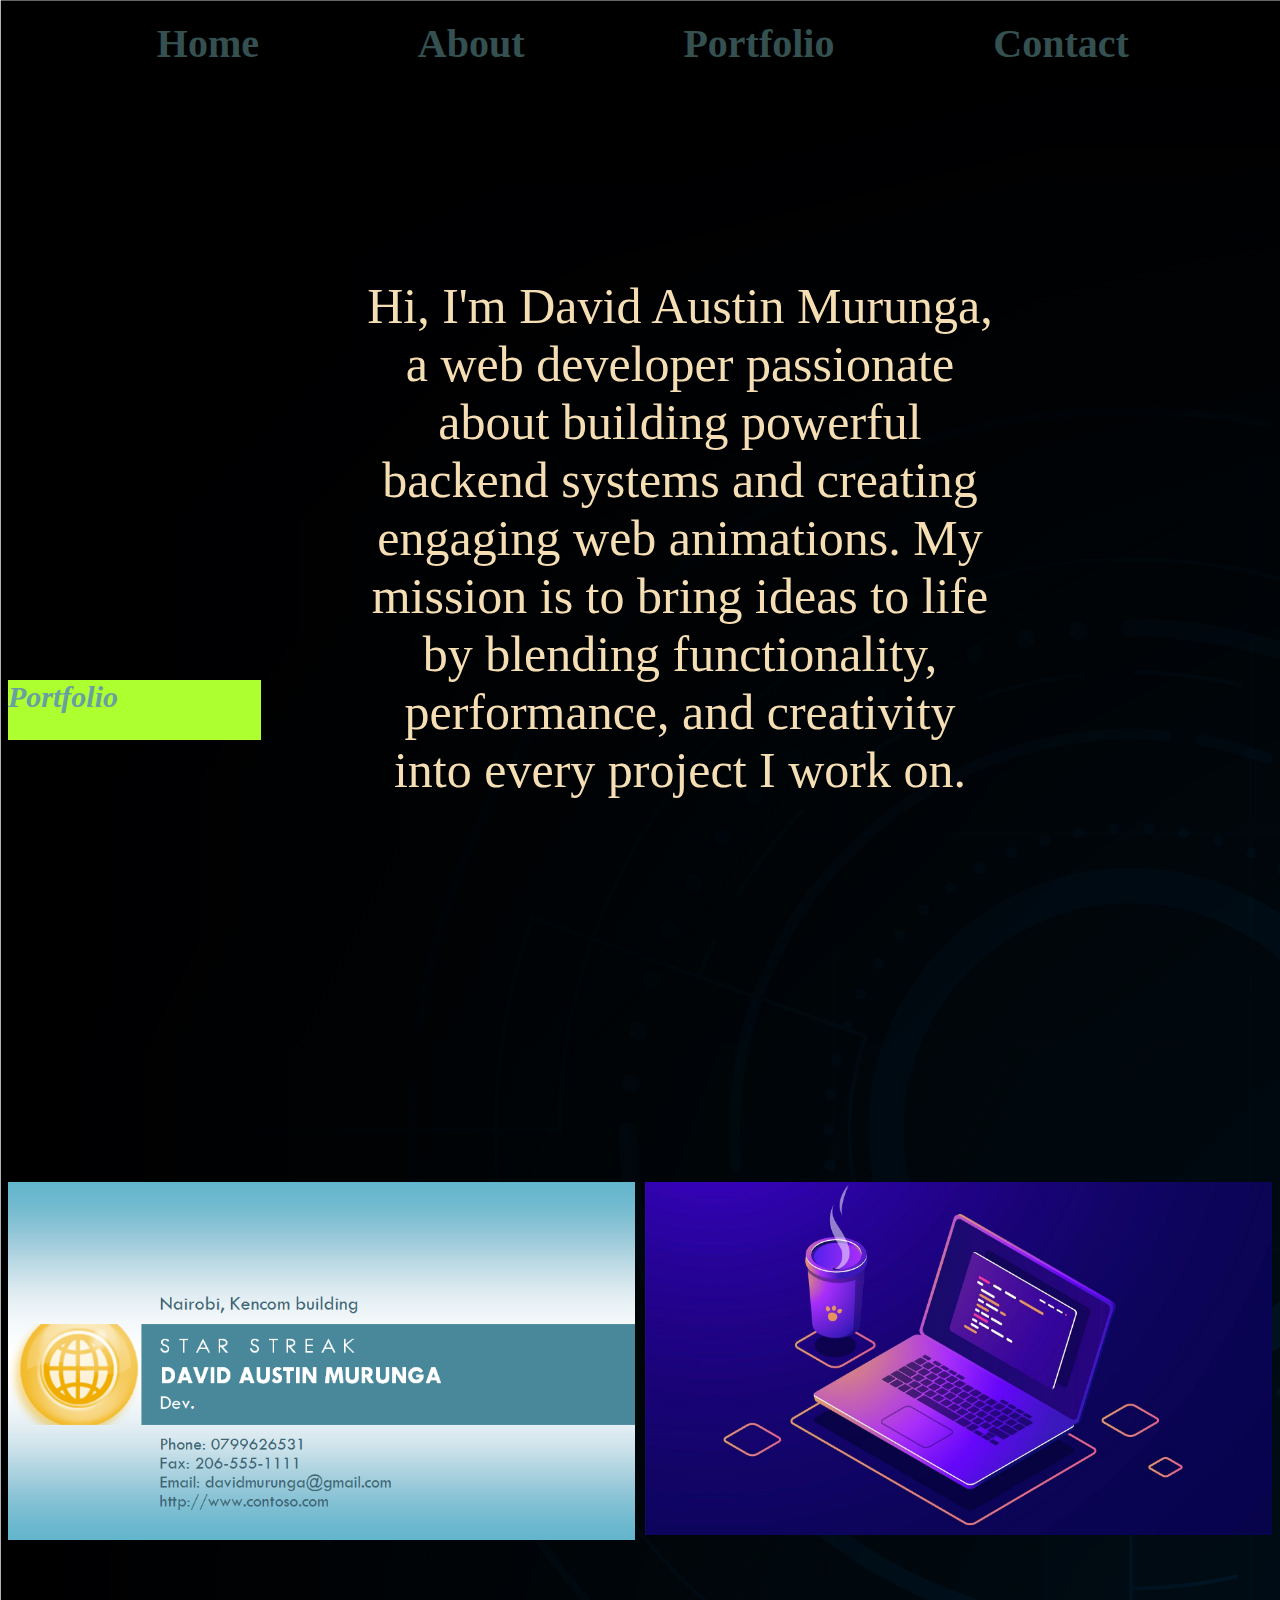
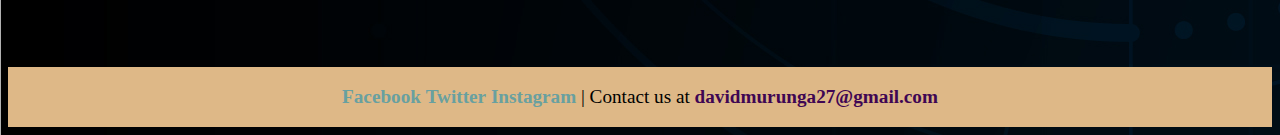
<file: index.html>
<!DOCTYPE html>
<html lang="en">
<head>
    <meta charset="UTF-8">
    <meta name="viewport" content="width=device-width, initial-scale=1.0">
    <title>My Portfolio</title>
    <link rel="stylesheet" href="index.css">
</head>
<body>
    <div >
        <nav class="navigation">
            <a href="index.html" class="lnk">Home</a>
            <a href="about.html"class="lnk">About</a>
            <a href="portfolio.html"class="lnk">Portfolio</a>
            <a href="contact.html"class="lnk">Contact</a>
        </nav>
    </div>
    <div class="wrap">
        <div class="paragraph">
            <p>Hi, I'm David Austin Murunga, a web developer passionate about building powerful backend systems and creating engaging web animations. 
                My mission is to bring ideas to life by blending functionality, performance, and creativity into every project I work on.</p>
        </div>
        <div class="img">
            <a href="portfolio.html">Portfolio</a>
        </div>
    </div>
    <div class="container">
        <img src="photos/Screenshot 2025-03-02 202335.png" class="photo1">
        <img src="photos/3239444-3420385562.jpg" class="photo2">

    </div>
    <footer>
        <p>
        <a href="#facebook" class="foot">Facebook</a>
        <a href="#twitter" class="foot">Twitter</a>
        <a href="#instagram" class="foot">Instagram</a>
        | Contact us at <a href="mailto:davidmurunga27@gmail.com"style="color:rgb(63, 6, 83)">davidmurunga27@gmail.com</a>   </p>
    </footer>
</body>
</html>
</file>
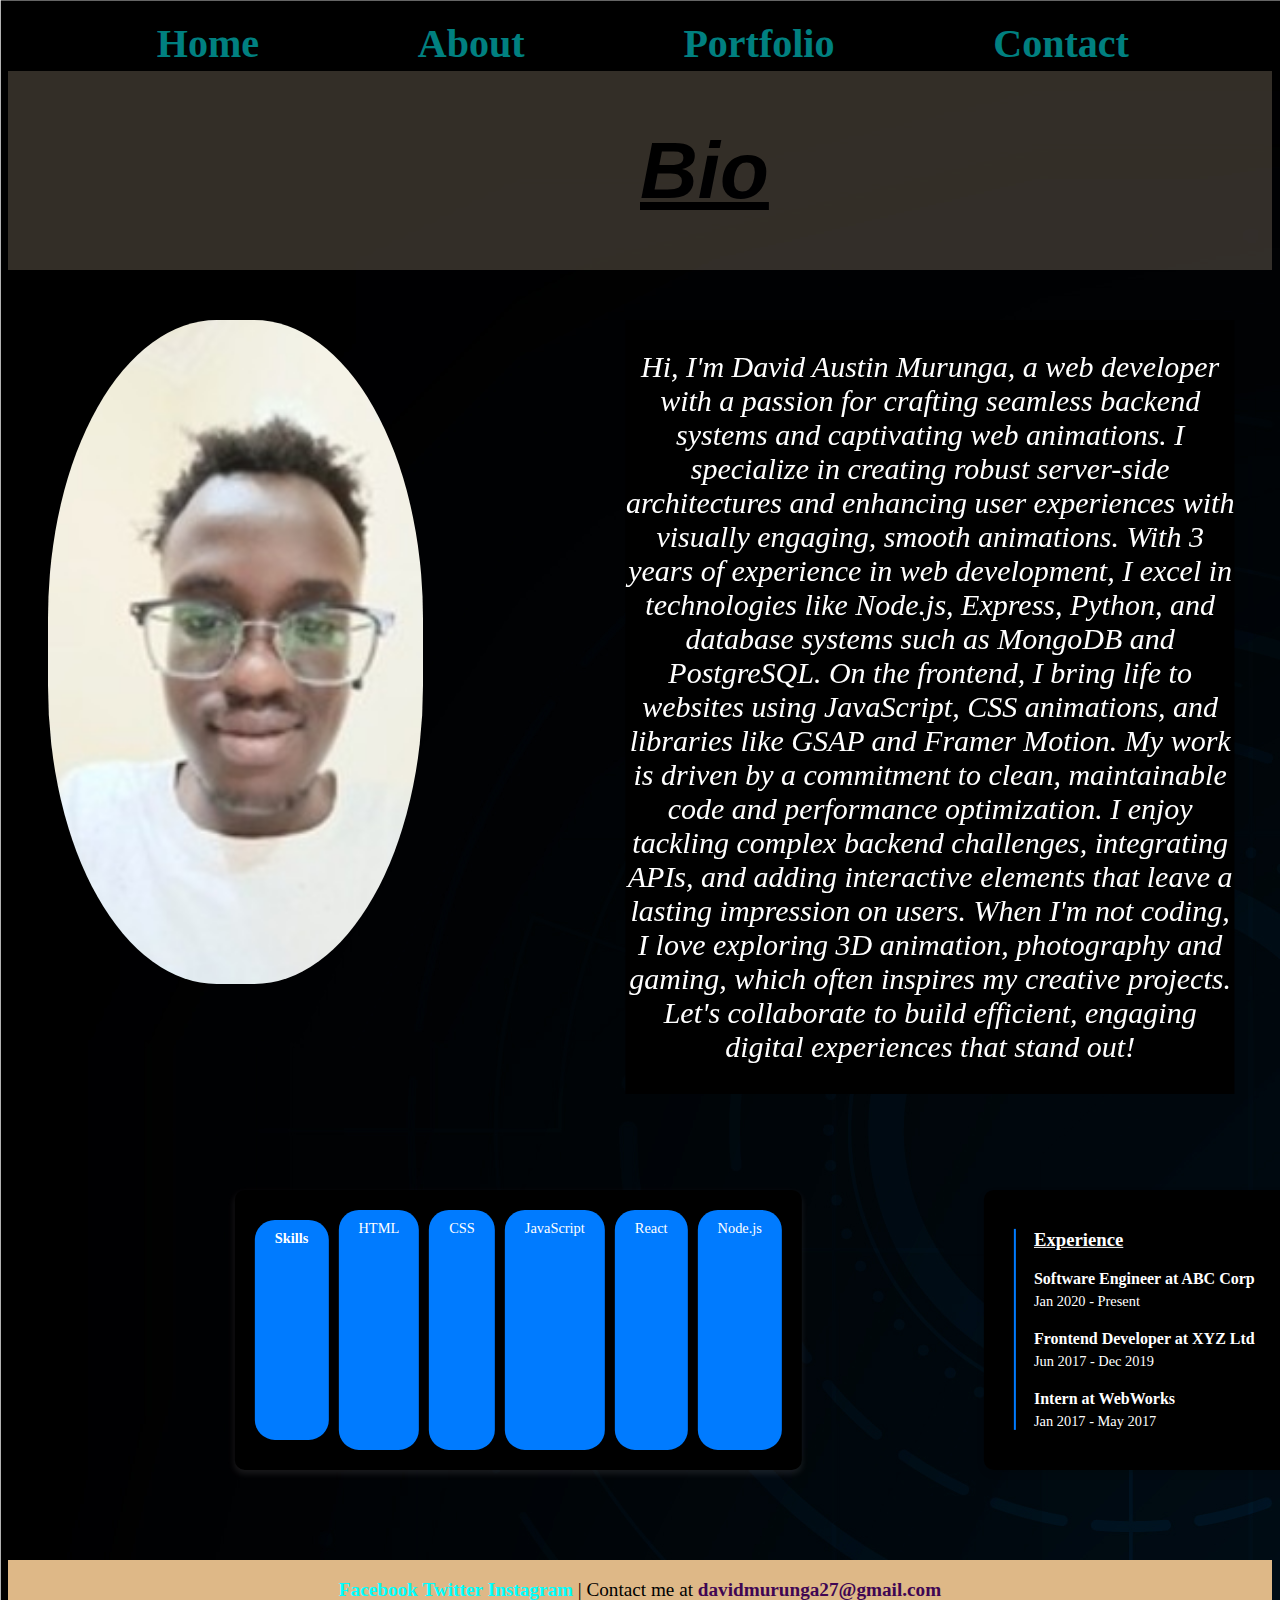
<file: about.html>
<!DOCTYPE html>
<html lang="en">
<head>
    <meta charset="UTF-8">
    <meta name="viewport" content="width=device-width, initial-scale=1.0">
    <title>About Us</title>
    <link rel="stylesheet" href="about.css">
</head>
<body>
    <div >
        <nav class="navigation">
            <a href="index.html" class="lnk">Home</a>
            <a href="about.html"class="lnk">About</a>
            <a href="portfolio.html"class="lnk">Portfolio</a>
            <a href="contact.html"class="lnk">Contact</a>
        </nav>
    </div>
    <div class="profile">
        <div class="item header">
            <h1 class="heading">Bio</h1>
        </div>
        <div class="item sidebar">
            <img src="photos/WhatsApp Image 2025-02-16 at 19.23.52_d0ca4c0b.jpg" style="border-width: 10px; border-color: blueviolet;">
        </div>
        <div class="item content">
            <p>Hi, I'm David Austin Murunga, a web developer with a passion for crafting seamless backend systems and captivating web animations.
                 I specialize in creating robust server-side architectures and enhancing user experiences with visually engaging, smooth animations.
                With 3 years of experience in web development, I excel in technologies like Node.js, Express, Python, 
                and database systems such as MongoDB and PostgreSQL. On the frontend, I bring life to websites using JavaScript, CSS animations,
                 and libraries like GSAP and Framer Motion.
                My work is driven by a commitment to clean, maintainable code and performance optimization. 
                I enjoy tackling complex backend challenges, integrating APIs, and adding interactive elements that leave a lasting 
                impression on users.  
                When I'm not coding, I love exploring 3D animation, photography and gaming,
                 which often inspires my creative projects.
                Let's collaborate to build efficient, engaging digital experiences that stand out!</p>
        </div>
        
      <div class="skills">
        <h1 class="skill">Skills</h1>
        <div class="skill">HTML</div>
        <div class="skill">CSS</div>
        <div class="skill">JavaScript</div>
        <div class="skill">React</div>
        <div class="skill">Node.js</div>
      </div>
      <div class="experience">
        <div class="timeline">
          <div class="event">
            <h3 style="text-decoration: underline;">Experience</h3>
            <h4>Software Engineer at ABC Corp</h4>
            <p>Jan 2020 - Present</p>
          </div>
          <div class="event">
            <h4>Frontend Developer at XYZ Ltd</h4>
            <p>Jun 2017 - Dec 2019</p>
          </div>
          <div class="event">
            <h4>Intern at WebWorks</h4>
            <p>Jan 2017 - May 2017</p>
          </div>
        </div>
      </div>
    </div>
      </div> 
    
    <footer>
        <p>
        <a href="#facebook">Facebook</a>
        <a href="#twitter">Twitter</a>
        <a href="#instagram">Instagram</a>
        | Contact me at <a href="mailto:davidmurunga27@gmail.com" style="color:rgb(63, 6, 83)">davidmurunga27@gmail.com</a>   </p>
    </footer>
</body>
</html>
</file>
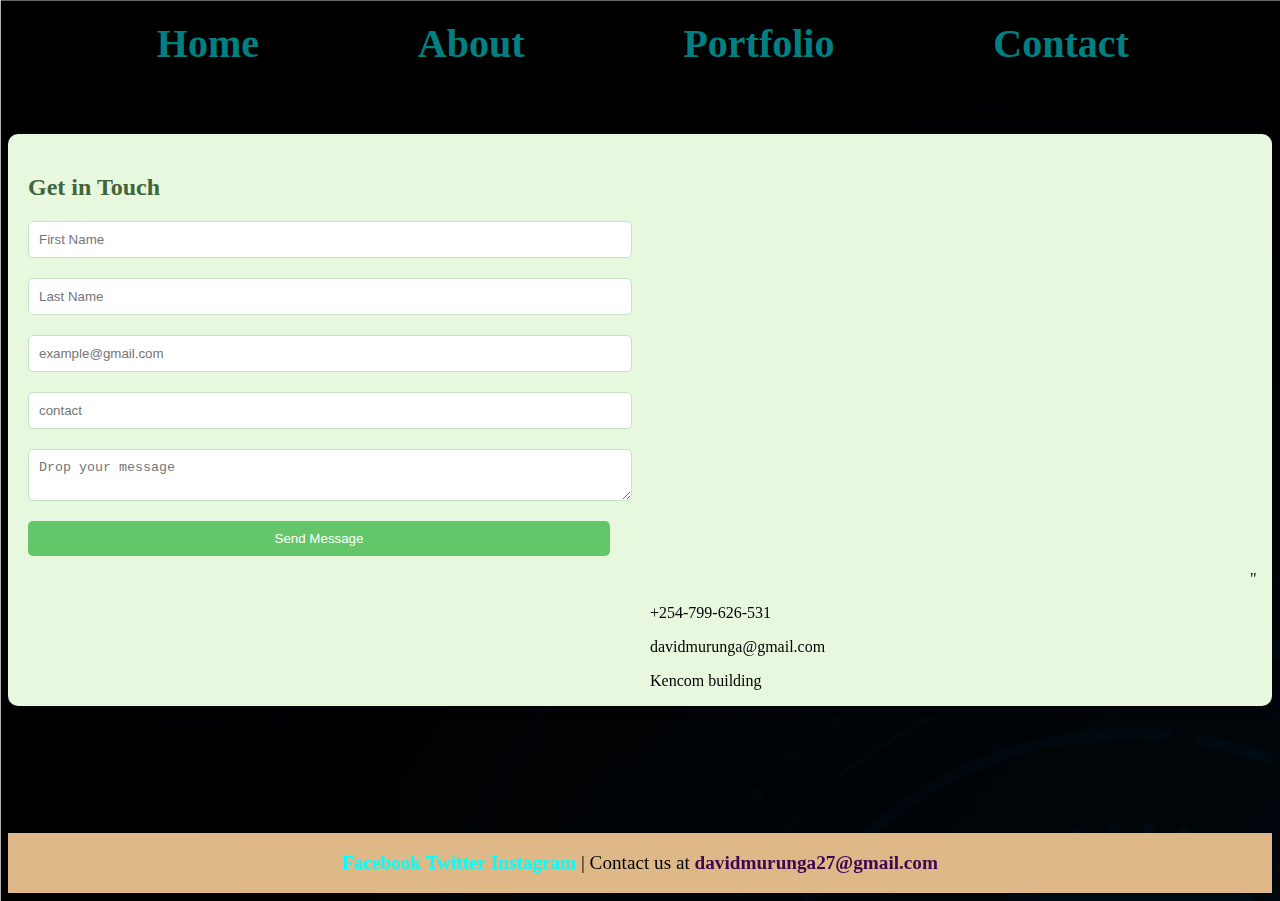
<file: contact.html>
<!DOCTYPE html>
<html lang="en">
<head>
    <meta charset="UTF-8">
    <meta name="viewport" content="width=device-width, initial-scale=1.0">
    <title>About Us</title>
    <link rel="stylesheet" href="contact.css">
</head>
<body>
    <div >
        <nav class="navigation">
            <a href="index.html" class="lnk">Home</a>
            <a href="about.html"class="lnk">About</a>
            <a href="portfolio.html"class="lnk">Portfolio</a>
            <a href="contact.html"class="lnk">Contact</a>
        </nav>
        </div>
        <div class="container">
            <div class="form-section">
                <h2>Get in Touch</h2>
                <form>
                    <input type="text" placeholder="First Name" required>
                    <input type="text" placeholder="Last Name"required`>
                    <input type="email" placeholder="example@gmail.com" required>
                    <input type="tel" placeholder="contact" minlength="10" maxlength="10" required>
                    <textarea placeholder="Drop your message"></textarea>
                    <button type="submit">Send Message</button>
                </form>
            </div>
            <div class="info">
                <div class="map">
                    <iframe src="https://www.google.com/maps/embed?pb=!1m18!1m12!1m3!1d3988.813362622215!2d36.82447547280521!3d-1.2860092192705352!2m3!1f0!2f0!3f0!3m2!1i1024!2i768!4f13.1!3m3!1m2!1s0x182f10d7e72fe6e5%3A0x7b34320441ee62ee!2sKencom%20House!5e0!3m2!1sen!2ske!4v1740933679751!5m2!1sen!2ske" width="600" height="450" style="border:0;" allowfullscreen="" loading="lazy" referrerpolicy="no-referrer-when-downgrade"></iframe>"
                </div>
                <div class="details">
                    <p class="phone">+254-799-626-531</p>
                    <p class="mail">davidmurunga@gmail.com</p>
                    <p class="location">Kencom building</p>
                </div>

            </div>
        </div>
        <footer>
            <p>
            <a href="#facebook">Facebook</a>
            <a href="#twitter">Twitter</a>
            <a href="#instagram">Instagram</a>
            | Contact us at <a href="mailto:davidmurunga27@gmail.com"style="color:rgb(63, 6, 83)">davidmurunga27@gmail.com</a>   </p>
        </footer>
    </body>
    </html>
</file>
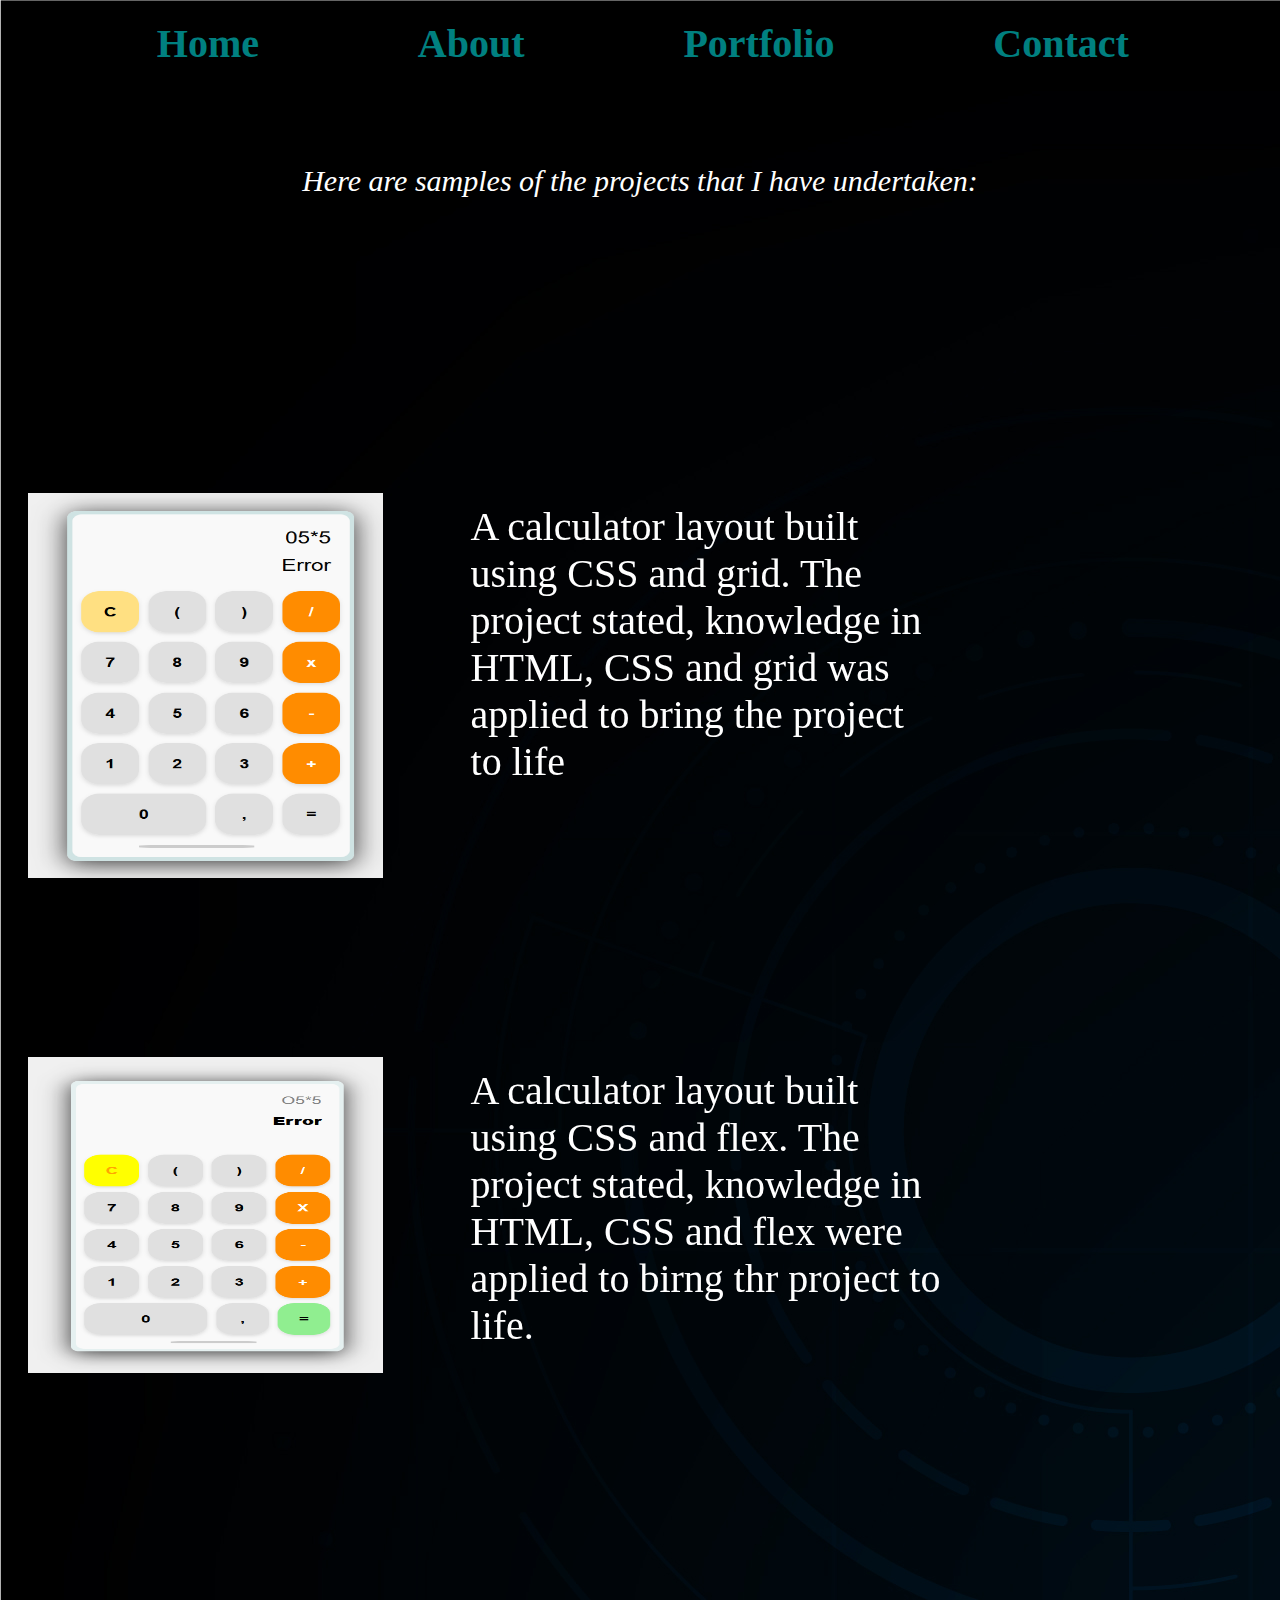
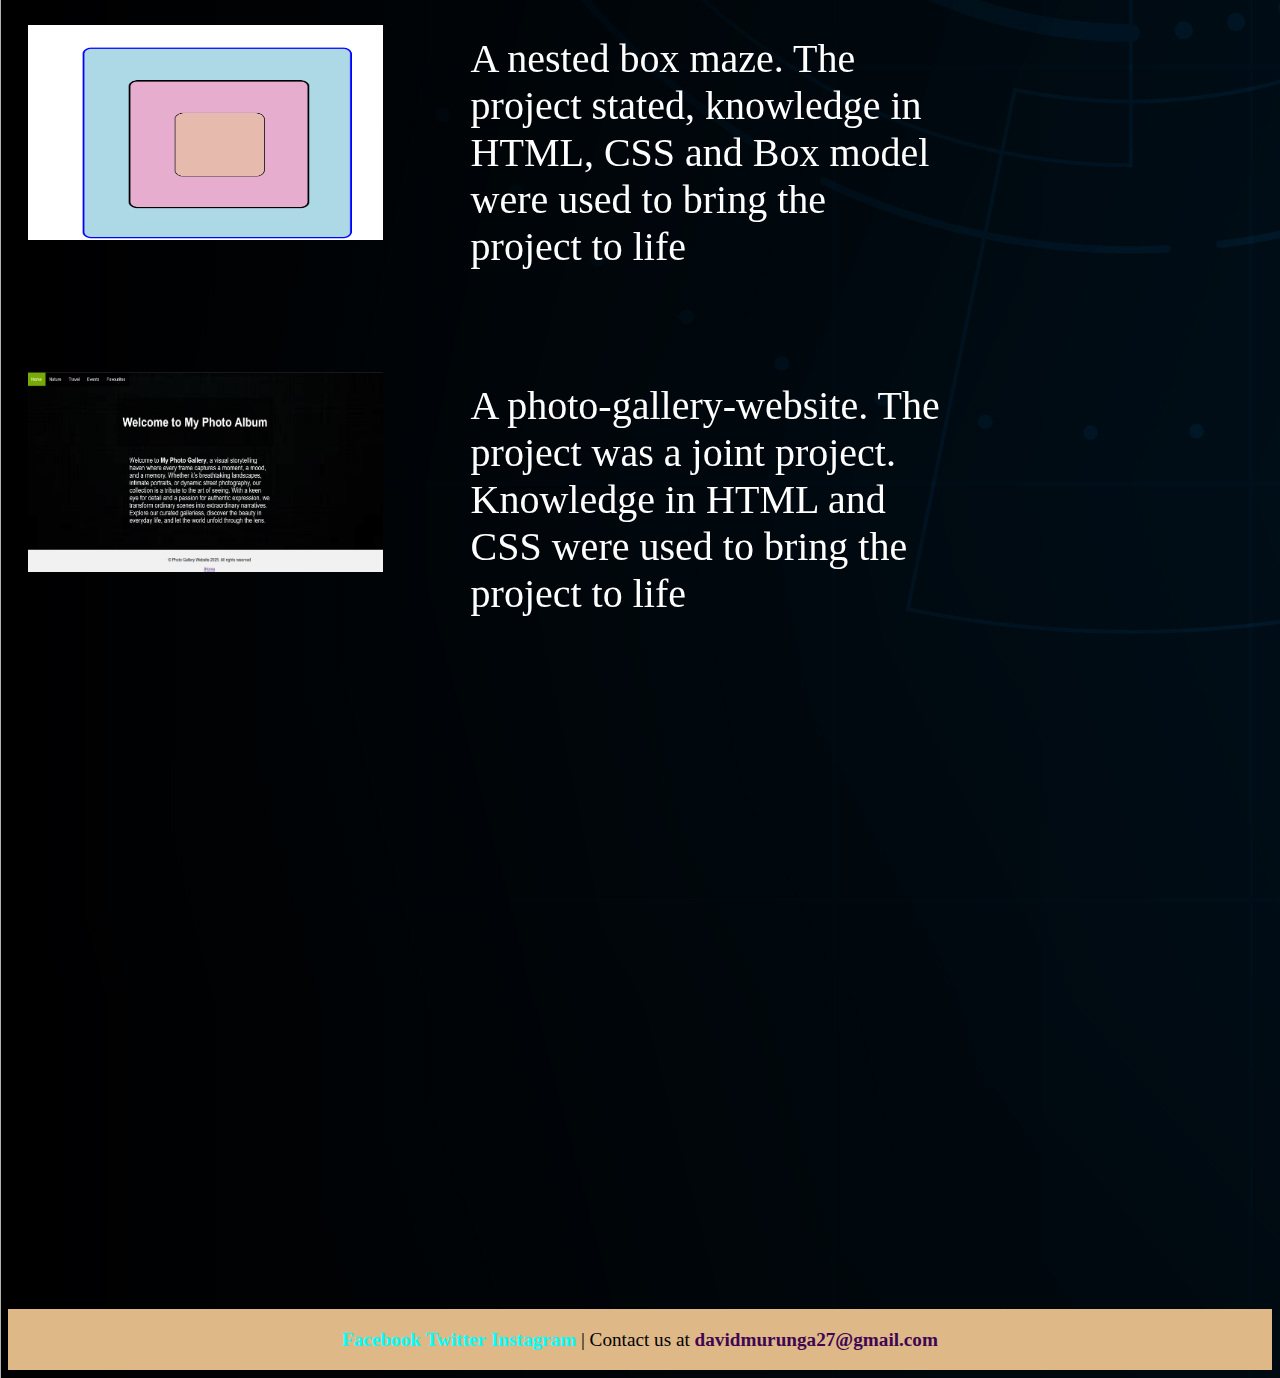
<file: portfolio.html>
<!DOCTYPE html>
<html lang="en">
<head>
    <meta charset="UTF-8">
    <meta name="viewport" content="width=device-width, initial-scale=1.0">
    <title>About Us</title>
    <link rel="stylesheet" href="portfolio.css">
</head>
<body>
    <div >
        <nav class="navigation">
            <a href="index.html" class="lnk">Home</a>
            <a href="about.html"class="lnk">About</a>
            <a href="portfolio.html"class="lnk">Portfolio</a>
            <a href="contact.html"class="lnk">Contact</a>
        </nav>
        </div>
        <div class="paragraph">
            <p>Here are samples of the projects that I have undertaken:</p>  
        </div>
        <div class="main">
            <a href="https://github.com/kuhanimkuu/CalculatorLayout-grid"><img src="photos/Screenshot 2025-03-02 181346.png" class="first"></a>
            <p class="second">A calculator layout built using CSS and grid. The project stated, knowledge in HTML, 
                CSS and grid was applied to bring the project to life</p>
            <a href="https://github.com/kuhanimkuu/CalculatorLayout"><img src="photos/Screenshot 2025-03-02 181304.png" class="third"></a>
            <p class="fourth">A calculator layout built using CSS and flex. The project stated, knowledge in HTML, CSS and flex
                were applied to birng thr project to life.</p>
           <a href="https://github.com/kuhanimkuu/The-Nested-Box-Maze"> <img src="photos/Screenshot 2025-03-02 181224.png" class="fifth"></a>
            <p class="sixth">A nested box maze. The project stated, knowledge in HTML, CSS and Box model were used to bring the project to life</p>
            <a href="https://github.com/loisegakii/photo-gallery-website"><img src="photos/Screenshot 2025-03-02 181427.png" class="seventh"></a> 
                <p class="eighth">A photo-gallery-website. The project was a joint project. Knowledge in HTML and CSS were used to bring the project to life</p>
        </div>
        <footer>
            <p>
                <a href="#facebook">Facebook</a>
                <a href="#twitter">Twitter</a>
                <a href="#instagram">Instagram</a>
                | Contact us at <a href="mailto:davidmurunga27@gmail.com"style="color:rgb(63, 6, 83)">davidmurunga27@gmail.com</a>   </p>
        </footer>
    </div>
    </body>
    </html>
</file>
<file: index.css>
body{
    display:flex;
    flex-direction:column;
    background-image:-webkit-image-set(url(photos/futuristic-mechanical-gears-background-424716973.jpg));
}
.navigation{
    text-decoration: none;
    background-color:rgb(0, 0, 0);
    opacity:0.5;
    display:flex;
    flex-direction: row;
    gap:10px;
    justify-content:space-evenly;
    font-size:40px;
    height:70px;
    align-items:center;
    width:99.19%;
    position:fixed;
    transition:all 0.5s ease;
  
}
.navigation:hover{
    transition: 0.5s;
    opacity:1;
   
    
}

a{
    font-weight: bold;
    text-decoration:none;
}
a:link{
    color:rgb(104, 160, 160);
}
a:visited{
    color:rgb(237, 235, 238);
    transform:scale(0.8);
}
.lnk{
    opacity:1;
    transition: all 0.5s ease;
}
.lnk:hover{
    transition:0.5s;
    color:black;
    background-color:white;
    opacity:1;
    text-decoration: underline;
    font-style: italic;
    transform:scale(1.2);
    
}
.wrap{
    display:flex;
    flex-direction: column;
}
.paragraph{
    display:flex;
    color:wheat;
   align-items: center;
   flex-wrap: wrap;
   justify-items:center;
   text-align: center;
   width:50%;
   font-size:50px;
   transform:translate(50%,30%);
   margin-bottom:20px;
   padding:20px;
}
.img{
    max-width:200%;
    height:auto;
    margin-top:-10px;
    width:20%;
    height:60px;
    background-color:greenyellow;
   
    font-style: oblique;
    font-size: 30px;
    font-weight: lighter;
    color:cadetblue;
}
    
.img:hover{
    box-shadow: 0 2px 4px rgba(0, 0, 0, 0.8);
    cursor: pointer;
}
.img:active{
    background-color:goldenrod;
    box-shadow: outset 0 2px 4px rgba(0, 0, 0, 0.8);
}

footer{
    display:flex;
    flex-direction:row;
    background-color:burlywood;
    margin-top:10%;
    justify-content: center;
    font-size: larger;
    gap:20px;
    color:black;
}
.container{
    margin-top:35%;
    display:grid;
    grid-template-columns: repeat(2,1fr);
    gap:10px;
}
.photo1{
    width:100%;
}
.photo2{
    width: 100%;
}
</file>
<file: about.css>
body{
    background-image:-webkit-image-set(url(photos/futuristic-mechanical-gears-background-424716973.jpg));
}
.profile{
    display:grid;
    display:grid;
    grid-template-areas: 
    "header header header"
    "sidebar content content"
    ;
    gap:20px;

}
.navigation{
    text-decoration: none;
    background-color:rgb(0, 0, 0);
    opacity:0.5;
    display:flex;
    flex-direction: row;
    gap:10px;
    justify-content:space-evenly;
    font-size:40px;
    height:70px;
    align-items:center;
    width:99.19%;
    position:fixed;
    transition:all 0.5s ease;
    
  
}
.navigation:hover{
    transition: 0.5s;
    opacity:1;
    
}


a{
    font-weight: bold;
    text-decoration:none;
}
a:link{
    color:aqua;
}
a:visited{
    color:rgb(237, 235, 238);
    transform:scale(0.8);
}
.lnk{
    opacity:1;
    transition:all 0.5s ease;
}
.lnk:hover{
    transition:0.5s;
    color:black;
    background-color:white;
    opacity:1;
    text-decoration: underline;
    font-style: italic;
    transform:scale(1.2);
    
    
}
.header{
    grid-area: header;
    justify-content: center;
    text-decoration: underline;
    font-size:40px;
    font-family: 'Lucida Sans', 'Lucida Sans Regular', 'Lucida Grande', 'Lucida Sans Unicode', Geneva, Verdana, sans-serif;
    font-weight: lighter;
    font-style: oblique;
    background-color: bisque;
    opacity:0.2;
    margin-top:5%;
}
.heading{
   transform: translateX(50%);

}
.sidebar{
    grid-area: sidebar;
    margin-top:30px;
    width:250px;
    height:auto;
    translate: 40px;
   
    
}
img{
    border-radius:45%;
    width:150%;
    height:auto;
    border-width: 10px;
    border-color: blueviolet;
    
}
.content{
    width:90%;
    grid-area: content;
    color:white;
    background-color:rgb(0, 0, 0);
    font-size:30px;
   text-align: center;
   font-stretch: expanded;
   font-style:italic;
   z-index:2;
   margin-top:30px;
   transform:translateX(5%);
   

}

.skills {
    display: flex;
    flex-wrap: wrap;
    gap: 10px;
    margin: 20px 0;
    padding: 20px;
    background: rgb(0, 0, 0);
    border-radius: 10px;
    box-shadow: 0 4px 6px rgba(241, 236, 236, 0.1);
    transform:translate(40%, 20%)
  }
  .skills .skill {
    background: #007BFF;
    color: white;
    padding: 10px 20px;
    border-radius: 20px;
    font-size: 0.9em;
  }
  .experience {
    margin: 20px 0;
    padding: 20px;
    color:white;
    background: rgb(0, 0, 0);
    border-radius: 10px;
    box-shadow: 0 4px 6px rgba(0, 0, 0, 0.1);
    transform:translate(100%, 20%);
    width:120%;
  }
  .experience .timeline {
    position: relative;
    padding-left: 30px;
  }
  .experience .timeline::before {
    content: '';
    position: absolute;
    left: 10px;
    top: 0;
    bottom: 0;
    width: 2px;
    background: #007BFF;
  }
  .experience .event {
    margin-bottom: 20px;
    position: relative;
  }
  .experience .event::before {
    content: '';
    position: absolute;
    left: 0;
    top: 5px;
    width: 20px;
    height: 20px;
    border-radius: 50%;
  }
  .experience .event h4 {
    margin: 0;
  }
  .experience .event p {
    margin: 5px 0 0;
    font-size: 0.9em;
  }
footer{
    display:flex;
    flex-direction:row;
    background-color:burlywood;
    justify-content: center;
    font-size: larger;
    gap:20px;
    margin-top:10%;
    

}
@media (max-width: 768px) {
    .profile {
        grid-template-columns: 1fr;
        text-align: center;
    }

    .profile img {
        margin: 0 auto;
    }

    .skills {
        justify-content: center;
    }

    .experience .timeline {
        padding-left: 10px;
    }
}

@media (max-width: 480px) {
    .skills .skill {
        font-size: 0.8rem;
        padding: 8px 15px;
    }

    .experience .event h4 {
        font-size: 1rem;
    }

    .experience .event p {
        font-size: 0.8rem;
    }
}
</file>
<file: contact.css>
body{
    background-image:-webkit-image-set(url(photos/futuristic-mechanical-gears-background-424716973.jpg));
    display:grid;
    grid-template-columns: repeat(1, 1fr);
}

.navigation{
    text-decoration: none;
    background-color:rgb(0, 0, 0);
    opacity:0.5;
    display:flex;
    flex-direction: row;
    gap:10px;
    justify-content:space-evenly;
    font-size:40px;
    height:70px;
    align-items:center;
    width:99.19%;
    position:fixed;
    transition:all 0.5s ease;
    margin-bottom:20%;
  
}
.navigation:hover{
    transition: 0.5s;
    opacity:1;
    
}


a{
    font-weight: bold;
    text-decoration:none;
}
a:link{
    color:aqua;
}
a:visited{
    color:rgb(237, 235, 238);
    transform:scale(0.8);
}
.lnk{
    opacity:1;
    transition:all 0.5s ease;
}
.lnk:hover{
    transition:0.5s;
    color:black;
    background-color:white;
    opacity:1;
    text-decoration: underline;
    font-style: italic;
    transform:scale(1.2);
}
.container{
    margin-top:10%;
    display:grid;
    grid-template-columns: repeat(2, 1fr);
    gap:20px;
    width:100%;
    background-color:#e8f8df;
    border-radius:10px;
    box-shadow: 0 4px 10px rgba(0, 0, 0, 0.1);
}
.form-section{
    padding: 20px;
}
.form-section h2{
    margin-bottom:20px;
    color:#42653b;
}
.form-section form{
    display:grid;
    grid-template-rows: auto;
    gap:20px;
}
.form-section input, .form-section textarea, .form-section button {
      padding: 10px;
      border: 1px solid #c3e4c3;
      border-radius: 5px;
      outline: none;
}
.form-section input, .form-section textarea {
      width: 100%;
 }
 .form-section button {
    background-color: #63c76a;
    color: white;
    cursor: pointer;
    border: none;
    transition: background-color 0.3s;
  }

  .form-section button:hover {
    background-color: #4a9b50;
  }
.info-section{
    background-color: #3f8654;
      color: white;
      padding: 30px;
      display: flex;
      flex-direction: column;
      justify-content: space-between;
} 
.info-section .details {
    margin-bottom: 20px;
  }

  .info-section .details p {
    margin-bottom: 10px;
    margin-right: 10px;
  }
  .info-section.map{
    margin-top:20px;
  }
  .info-section .map iframe{
    width:100%;
    border-radius:10px;
  }
  footer{
    display:flex;
    flex-direction:row;
    background-color:burlywood;
    justify-content: center;
    font-size: larger;
    gap:20px;
    margin-top:10%;

}
</file>
<file: portfolio.css>
body{
    display:flex;
    flex-direction:column;
    background-image:-webkit-image-set(url(photos/futuristic-mechanical-gears-background-424716973.jpg));
}
.navigation{
    text-decoration: none;
    background-color:rgb(0, 0, 0);
    opacity:0.5;
    display:flex;
    flex-direction: row;
    gap:10px;
    justify-content:space-evenly;
    font-size:40px;
    height:70px;
    align-items:center;
    width:99.19%;
    position:fixed;
    transition:all 0.5s ease;
  
}
.navigation:hover{
    transition: all 0.5s ease;
    opacity:1;
    
}

a{
    font-weight: bold;
    text-decoration:none;
}
a:link{
    color:aqua;
}
a:visited{
    color:rgb(237, 235, 238);
    transform:scale(0.8);
}
.lnk{
    opacity:1;
    transition: all 0.5s ease;
}
.lnk:hover{
    transition:0.5s;
    color:black;
    background-color:white;
    opacity:1;
    text-decoration: underline;
    font-style: italic;
    transform:scale(1.2);
    
}

.paragraph{
    color:white;
    text-align: center;
    margin-top:10%;
    font-size:30px;
    text-shadow: 0cqi;
    font-style: oblique;
}


footer{
    display:flex;
    flex-direction:row;
    background-color:burlywood;
    margin-top:50%;
    justify-content: center;
    font-size: larger;
    gap:40px;
}
.main{
    margin-top:10%;
    display:grid;
    grid-template-columns: repeat(2, 1fr);
    gap:40px;
    padding:20px;
   
    
}
.first{
    margin-top:20%;
    width:60%;
    height:60%;
    background-color:white;
    transition:all 0.5s ease;
    
    
}
.first:hover{
  transform:scale(1.1)
   
   
}
.second{ 
    margin-top:120px;
    width:80%;
    color:white;
    margin-top:10px;
    font-size:40px;
    transform:translate(-40%, 20%);
}

.third{
    
    width:60%;
    height:60%;
    background-color:white; 
    transition:all 0.5s ease;
}
.third:hover{
    transition:0.5s;
    transform: scale(1.1)
   
}
.fourth{
 
    width:80%;
    color:white;
    margin-top:10px;
    font-size:40px;
    transform:translateX(-40%);  
}
.fifth{
    width:60%;
    height:70%;
    background-color:white; 
    transition:all 0.5s ease;
}
.fifth:hover{
    transform:scale(1.1)
}
.sixth{
    width:80%;
    color:white;
    margin-top:10px;
    font-size:40px;
    transform:translateX(-40%);  
}
.seventh{
    width:60%;
    height:70%;
    background-color:white; 
    transition:all 0.5s ease;
}
.seventh:hover{
    transform:scale(1.1) 
}
.eighth{
    width:80%;
    color:white;
    margin-top:10px;
    font-size:40px;
    transform:translateX(-40%);  
}
</file>
